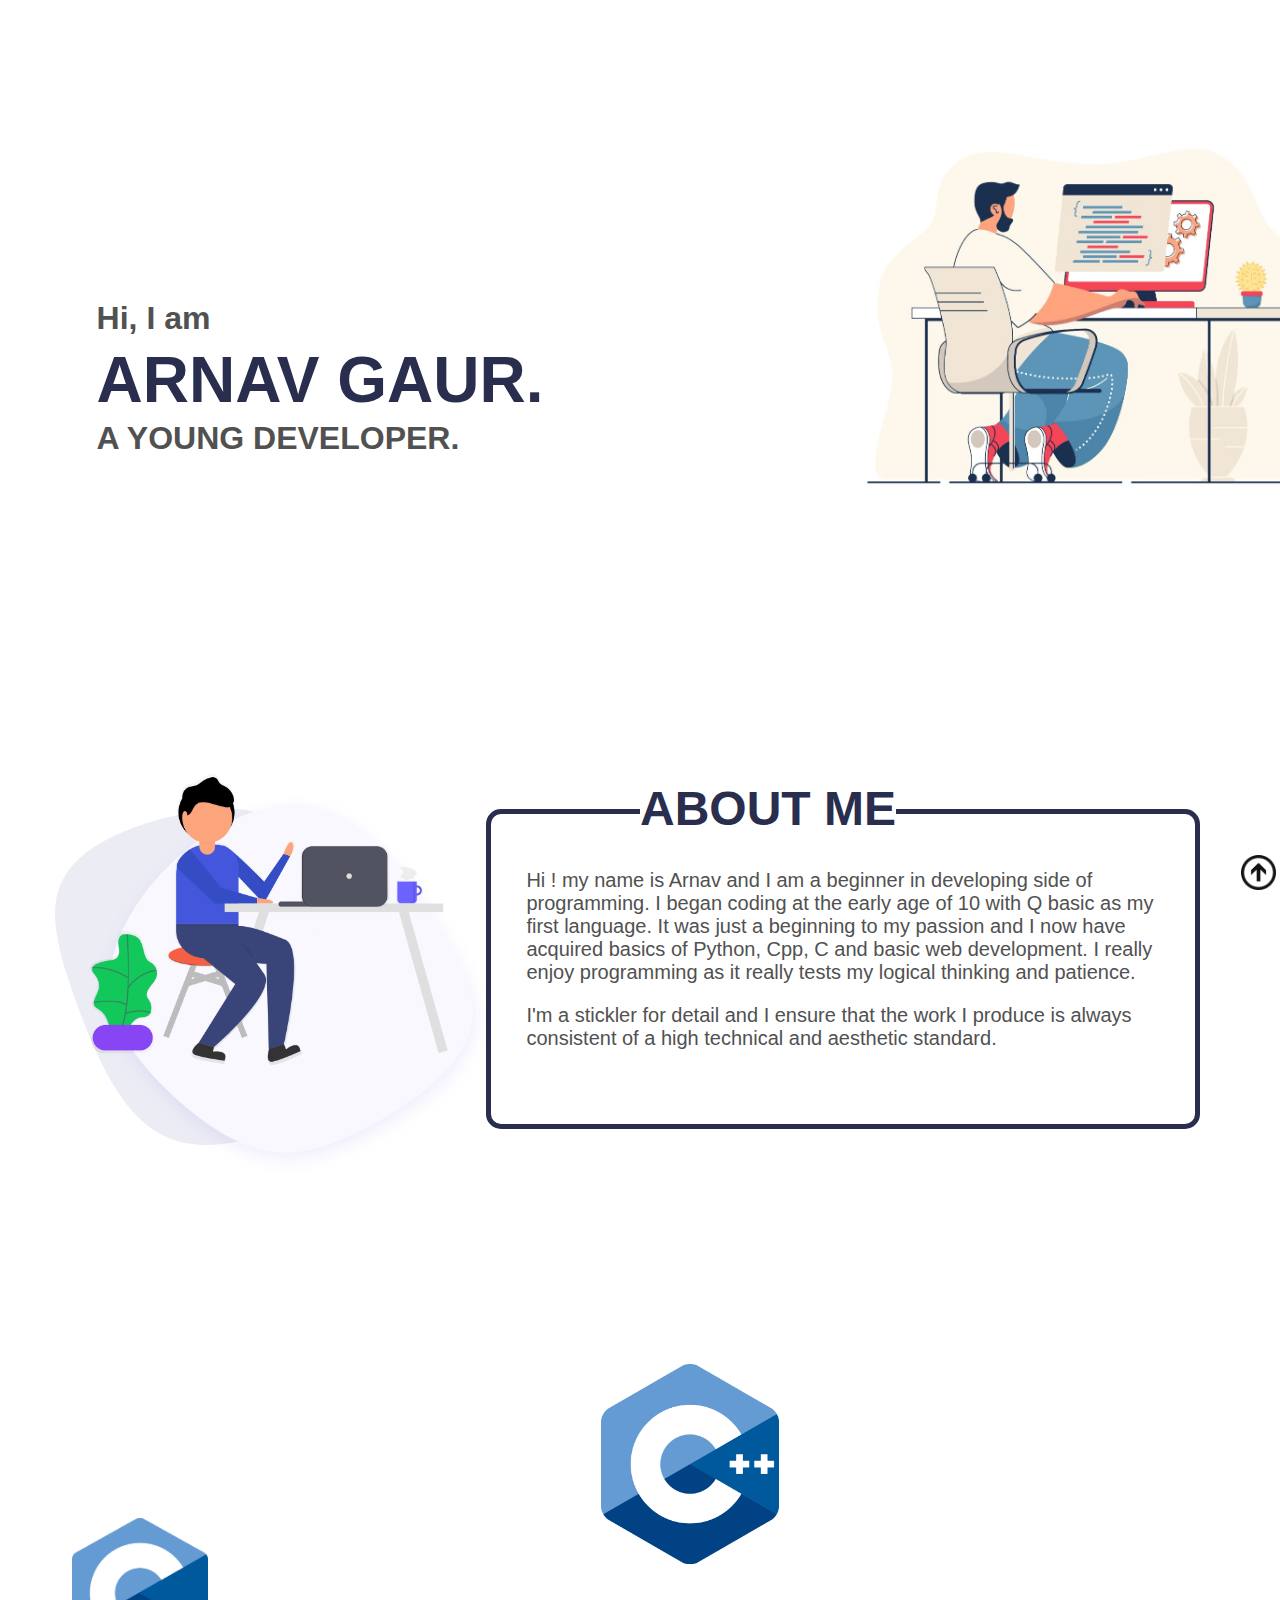
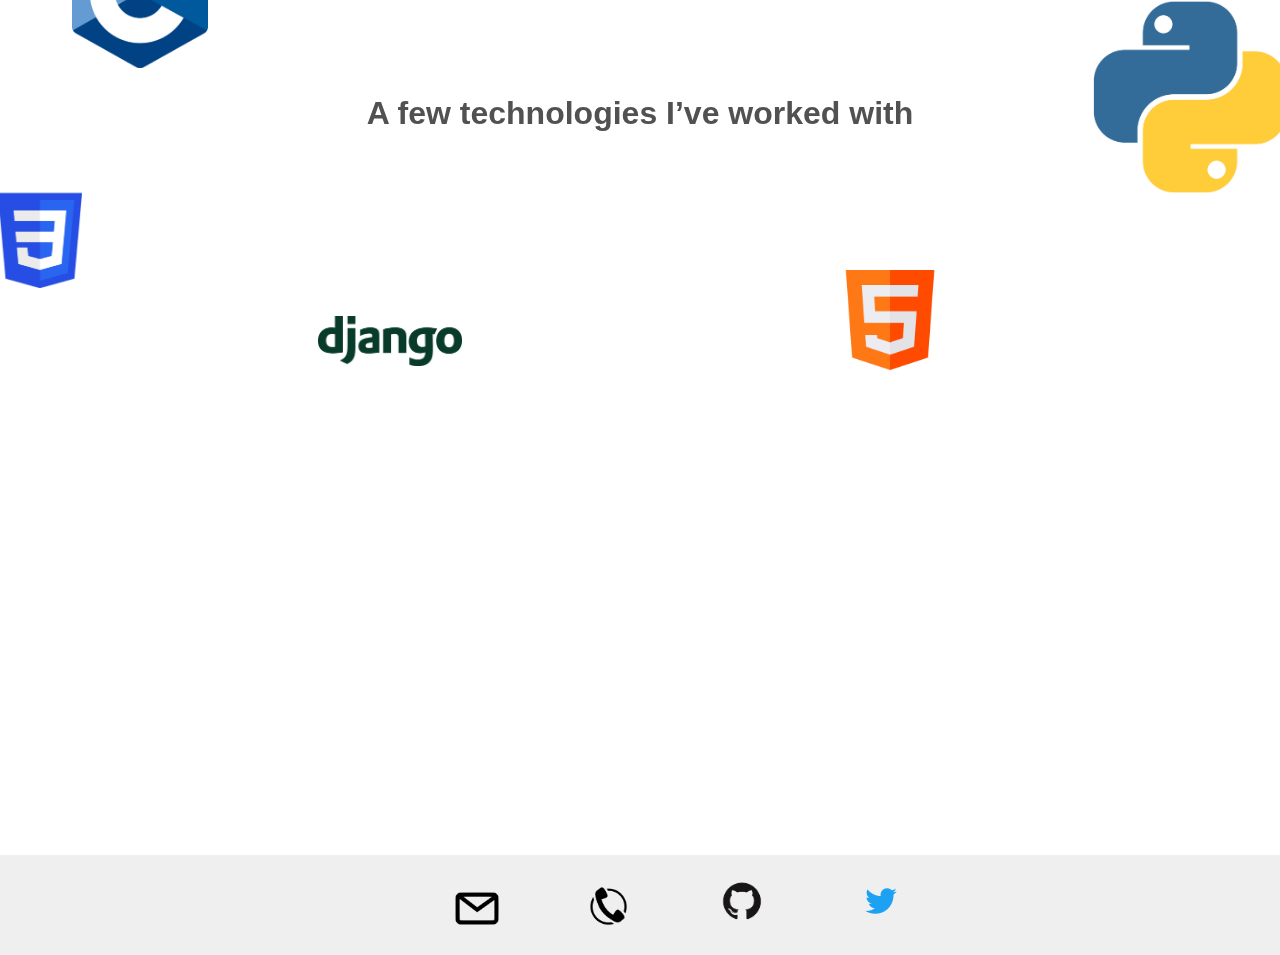
<file: index.html>
<!DOCTYPE html>
<html lang="en">
<head>
    <meta charset="UTF-8">
    <meta http-equiv="X-UA-Compatible" content="IE=edge">
    <meta name="viewport" content="width=device-width, initial-scale=1.0">
    <title>Arnav Gaur</title>
    <link rel="icon" type="image/x-icon" href="shadow-man-png-white.png">

    <style>

        .PORT
        {
            position: absolute;
            z-index: 999;
            /* height: 310px; */
            /* width: 470px; */
            /* background-color: aqua; */
            color: rgb(81, 81, 81);
            font-weight: bolder;
            top: 42%;
            left: 25%;
            font-size: xx-large;
            transform: translate(-50%,-50%);
        }
        
        .PORTd
        {
            position: absolute;
            z-index: 999;
            /* height: 310px; */
            /* width: 470px; */
            /* background-color: aqua; */
            /* padding: 100px; */
            color: rgb(0, 0, 0);
            font-weight: bolder;
            top: 50%;
            left: 50%;
            font-size: xx-large;
            transform: translate(-50%,-50%);
        }

        .up
        {
            /* background-color: aquamarine; */
            position: absolute;
        }
        
        .middle
        {
            position: relative;
            color: rgb(41, 45, 78);
            border-radius: 55px;
        }
        
        .middled
        {
            /* background-color: rebeccapurple; */
            position: relative;
            color: rgb(41, 45, 78);
        }

        .down
        {
            /* background-color: burlywood; */
            position: relative;
            margin-top: -40px;
        }
        
        .downd
        {
            /* background-color: burlywood; */
            position: relative;
            margin-top: -40px;
        }

        .about
        {
            position: absolute;
            height: 600px;
            width: 1000px;
            /* background-color: aqua; */
            margin-left: 10px;
            display: inline-block;
            border-radius: 0 20px 20px 0;
        }
        
        .imag
        {
            /* margin-left: 50px; */
            display: inline-block;
        }

        .Arnav
        {
            height: 870px;
            position: relative;
            top: 20vh;
        }

        .matter,.Image, .info, .Name
        {
            width: 100%;
            height: 100%;
            position: absolute;
            top: 5vh;
            left: 0;
        }

        .Image
        {
            z-index: 10;
            margin-top: 0px;
        }

        .matter
        {
            height: 310px;
            background-color: rgb(255, 255, 255);
            width: 55%;
            margin-top: 80px;
            margin-left: 38%;
            border-radius: 15px;
            border-style: solid;
            border-width: 5px;
            border-color: rgb(41, 45, 78);
        }

        .info
        {
            display: block;
            margin-top: 47px;
            width: 29%;
            margin-left: 59%;
            height: 30px;
            z-index: 99;
            font-family: 'Segoe UI', Tahoma, Geneva, Verdana, sans-serif;
        }

        .Name
        {
            height: 100px;
            background-color: rgb(255, 255, 255);
            color: rgb(41, 45, 78);
            width: 20%;
            margin-left: 50%;
            margin-top: 20px;
            z-index: 2;
            text-align: center;
            font-size: x-large;
            z-index: 999;
        }

        .About
        {
            height: 60px;
            width: 20%;
            text-align: center;
        }

        .about, .Achievements
        {
            margin-left: 10%;
            z-index: 99;
        }

        .about
        {
            position: absolute;
            height: 60px;
            width: 13%;
            margin-top: 16%;
            text-align: center;
            border-radius: 55px;
            border-style: solid;
            border-width: 5px;
            border-color: #030708;
        }

        
        .Achievements
        {
            position: absolute;
            height: 60px;
            width: 18%;
            margin-top: 38%;
            left: -2.3%;
            text-align: center;
            border-style: solid;
            border-radius: 55px;
            border-width: 5px;
            border-color: #030708;
        }

        .about:hover
        {
            background-color: bisque;
            transition: background-color 0.7s;
        }
        
        .Achievements:hover
        {
            background-color: bisque;
            transition: background-color 0.7s;
        }

        .abt 
        {
            position: absolute;
            top: 0px;
            height: 300px;
            width: 90%;
            padding: 35px;
            z-index: 3;
            color: rgb(81, 81, 81);
            font-size: 20px;
            font-family: 'Segoe UI', Tahoma, Geneva, Verdana, sans-serif;
            z-index: 99;
            font-weight: 400;
        }
        
        .ach 
        {
            position: absolute;
            top: 480px;
            height: 300px;
            width: 90%;
            padding: 35px;
            z-index: 3;
            color: aliceblue;
            font-size: 20px;
            font-family: 'Segoe UI', Tahoma, Geneva, Verdana, sans-serif;
            z-index: 99;
        }

        .ImagE
        {
            display: block;
            margin-left: auto;
            margin-right: auto;
            border-radius: 15px;
        }

        .tele:hover , .mail:hover
        {
            font-weight: bold;
        }

        .bye
        {
            height: 100px;
            background-color: rgb(239, 239, 239);
            position: relative;
            top: 40vh;
        }

        .coder
        {
            display: inline-block;
        }

        .middle:hover
        {
            color: crimson;
        }

        /* CUSTOM SCROLLBAR */

        ::-webkit-scrollbar {
        width: 10px;
        }

        /* Track */
        ::-webkit-scrollbar-track {
        background: #ffffff; 
        }
        
        /* Handle */
        ::-webkit-scrollbar-thumb {
        background: rgb(41, 45, 78); 
        }

        /* Handle on hover */
        ::-webkit-scrollbar-thumb:hover {
        background: rgb(36, 40, 69); 
        }

        .language
        {
            /* background-color: antiquewhite; */
            height: 700px;
            text-align: center;
        }

        .lang_text
        {
            position: relative;
            top: 300px;
        }

        .bub1, .bub2, .bub3, .bub4, .bub5, .bub6
        {
            position: relative;
            top: -100px;
        }


        .Scroll_to_top
        {
            z-index: 10;
            /* background-color: rgb(255, 255, 255); */
            width: 60px;
            height: 40px;
            position: fixed;
            bottom: 15px;
            text-align: center;
            border-radius: 50%;
            margin-left: 96%;
        }

        html
        {
            scroll-behavior: smooth;
        }

        </style>
</head>
<body style="margin: 0px;font-family: 'Segoe UI', Tahoma, Geneva, Verdana, sans-serif;border: 0px;padding: 0px;color: rgb(81, 81, 81);">
    <!-- <img src="hello.gif" height="690px" width="100%" style="filter: brightness(50%);"> -->

    <div class="PORT">
        <div class="up">
            Hi, I am
        </div>
        <div class="middle">
            <h1>ARNAV GAUR.</h1>
        </div>
        <div class="down">
            A YOUNG DEVELOPER.
        </div>
    </div>
    
    <div class="coder">
        <img src="CODER.jpg" height="400px" style="margin-left: 800px; margin-top: 100px;">
    </div>

    <div class="Arnav" id="Arnav">
        <div class="About">
        </div>
        
        <!-- <div class="about">
            <h1 style="font-family: 'Segoe UI', Tahoma, Geneva, Verdana, sans-serif; margin-top: 5px;">About Me</h1>
        </div>
        
        <div class="Achievements">
            <h1 style="font-family: 'Segoe UI', Tahoma, Geneva, Verdana, sans-serif; margin-top: 5px;">Achievements</h1>
        </div> -->
        <!-- <div class="Image">
            <img class="ImagE" src="pexels-dids-2911521.jpg" height="200px" alt="MY photo.">
        </div> -->
        <!-- <div class="info">
            <img src="telephone-icon.png" height="20px" style="display: inline; margin-top: 7px; margin-left: 10px; float: left;">
            <div class="tele" style="display: inline; margin-top: 5px;margin-left: 10px; padding: 0px; float: left;">
                8318978021
            </div>
            
            <img src="email-id-logo.png" height="20px" style="display: inline; margin-top: 7px; margin-left: 10px; float: left;">
            <div class="mail" style="display: inline; margin-top: 5px;margin-left: 10px; float: left;">
                arnavgaur04@gmail.com
            </div>
        </div> -->
        <div class="Name">
            <h1 style="font-family: 'Segoe UI', Tahoma, Geneva, Verdana, sans-serif;">ABOUT ME</h1>
        </div>
        <img src="about-me.png" height="400px" style="margin-left: 55px;margin-top: 30px;">
        <div class="matter">
            <div class="abt">
                <p>Hi ! my name is Arnav and I am a beginner in developing side of programming. I began coding at the early age of 10 with Q basic as my first language. It was just a beginning to my passion and I now have acquired basics of Python, Cpp, C and basic web development. I really enjoy programming as it really tests my logical thinking and patience.</p>
                <p>I'm a stickler for detail and I ensure that the work I produce is always consistent of a high technical and aesthetic standard.</p>
            </div>
            
            <!-- <div class="ach">
                djhfjkhjkhf
                <ul>
                    <li>
                        kfjijfi
                    </li>
                    <li>
                        kfjijfi
                    </li>
                </ul>
                klfjdjkffj
                klajjfj
            </div> -->
        </div>
    </div>

    <div class="language">
        <div class="lang_text" style="z-index: 999;">
            <h1>A few technologies I’ve worked with</h1>
        </div>

        <div class="bub1">
            <img src="C++_Logo.png" height="200px" style="margin-right: -100px;margin-top: 10px;">
            <!-- <img src="C++_Logo.png" height="50px"> -->
        </div>
        <div class="bub2">
            <img src="C_Programming_Language.png" height="150px" style="margin-left: -1000px;margin-top: -50px;">
        </div>

        <div class="bub3">
            <img src="python-programming-language.png" height="350px" style="margin-right: -1100px;margin-top: -150px;">
        </div>

        <div class="bub4" style="top: -60px;">
            <img src="django-logo.png" height="50px" style="margin-left: -500px;">
        </div>
        
        <div class="bub5" style="top: -100px;">
            <img src="HTML.png" height="100px" style="margin-right: -500px;margin-top: -60px;">
        </div>

        <div class="bub6" style="top: -200px;">
            <img src="CSS3_logo.png" height="100px" style="margin-left: -1200px;margin-top: -800px;">
        </div>
        
    </div>

    <div class="bye">
        <!-- <img src="bye.gif" width="100%" height="690px" style="filter: brightness(20%);"> -->
        <div class="PORTd">
            <a title="arnavgaur04@gmail.com" href="mailto:arnavgaur04@gmail.com" target="_blank"><img src="email-id-logo.png" height="35px" style="margin-left: 80px;"></a> 
            <a title="8318978021" href="#" target="_blank"><img src="telephone-icon.png" height="40px" style="margin-left: 80px;"></a>
            <a title="arnavgaur04" href="https://github.com/arnavgaur04" target="_blank"><img src="GitHub-Mark.png" height="50px" style="margin-left: 80px;"></a>
            <a title="A_Gaur21" href="https://twitter.com/AGaur_21" target="_blank"><img src="twiter-logo.png" height="50px" style="margin-left: 80px;"></a>
        </div>
    </div>

    <div class="Scroll_to_top">
        <a href="#" style="text-decoration: none; margin-top: 10px;">
            <img src="Top-arrow.png" height="35px" style="margin-top: 10px;">
        </a>
    </div>
</body>
</html>
</file>
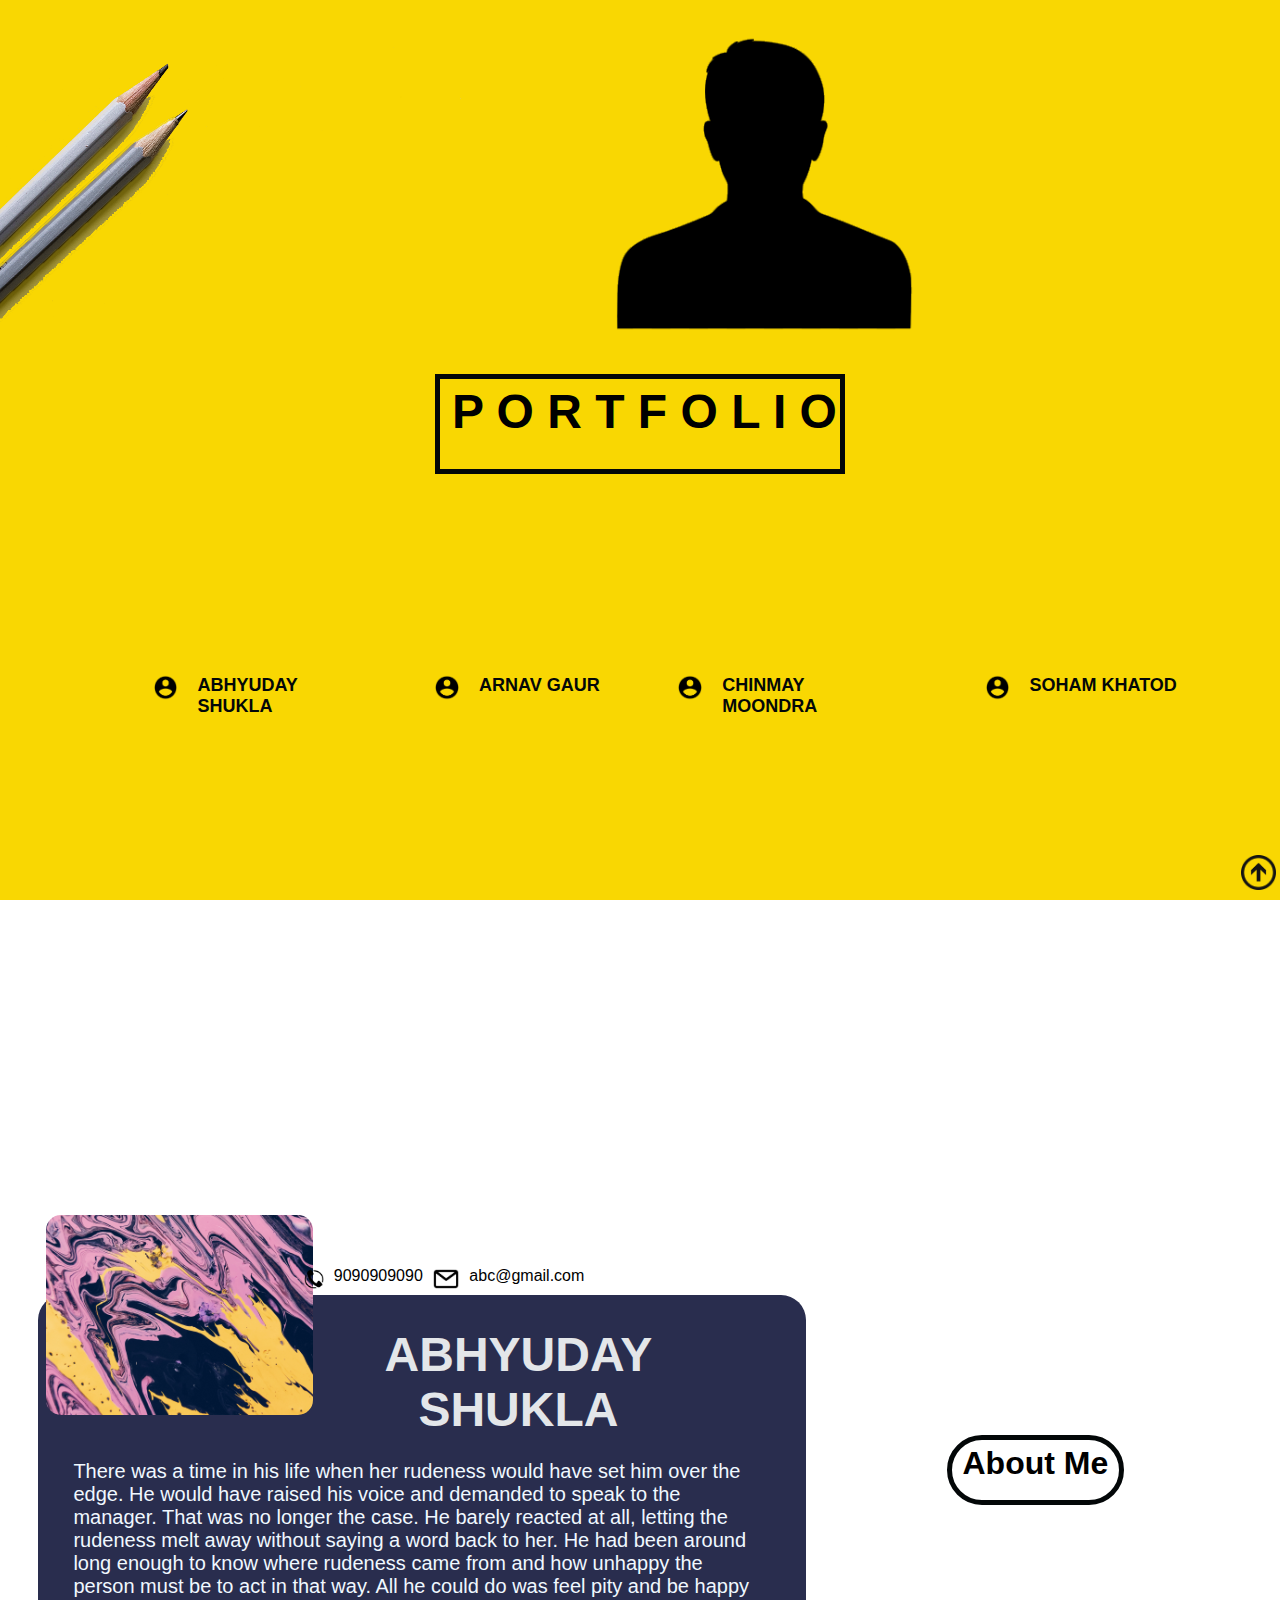
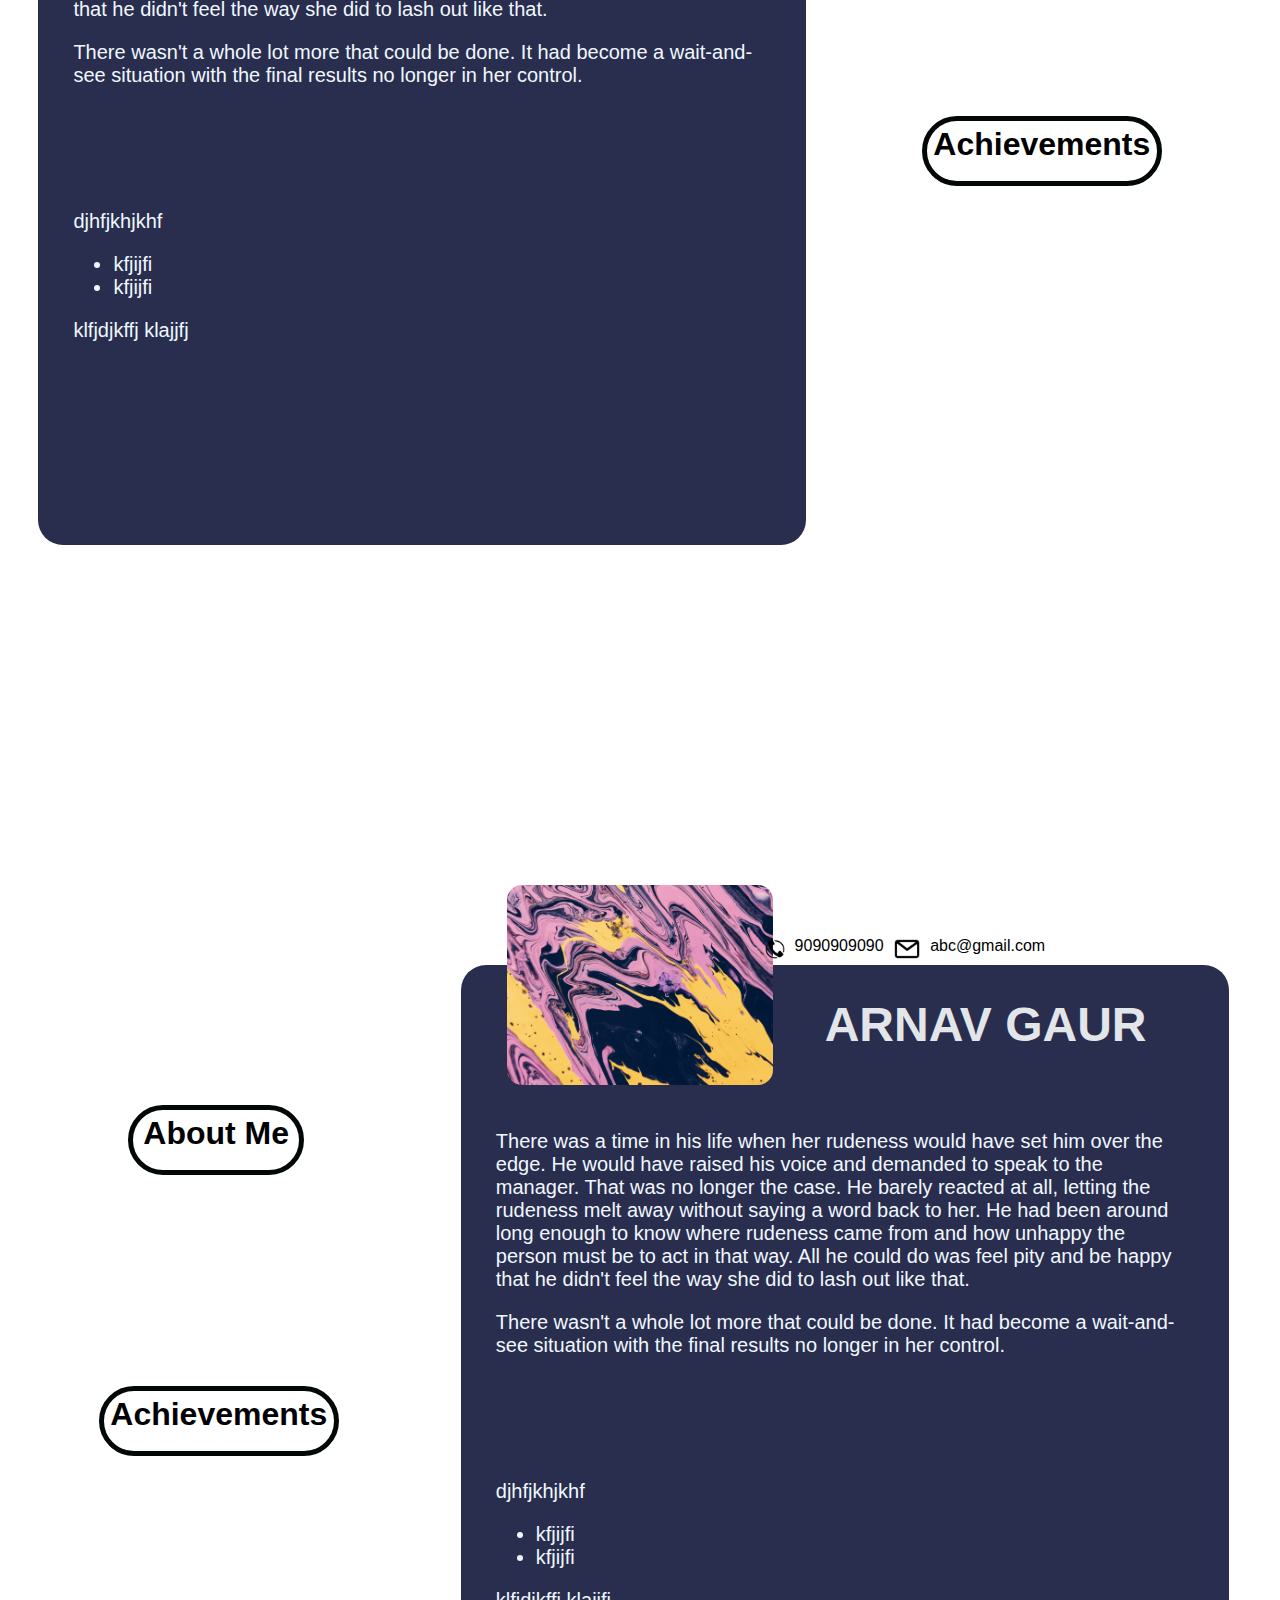
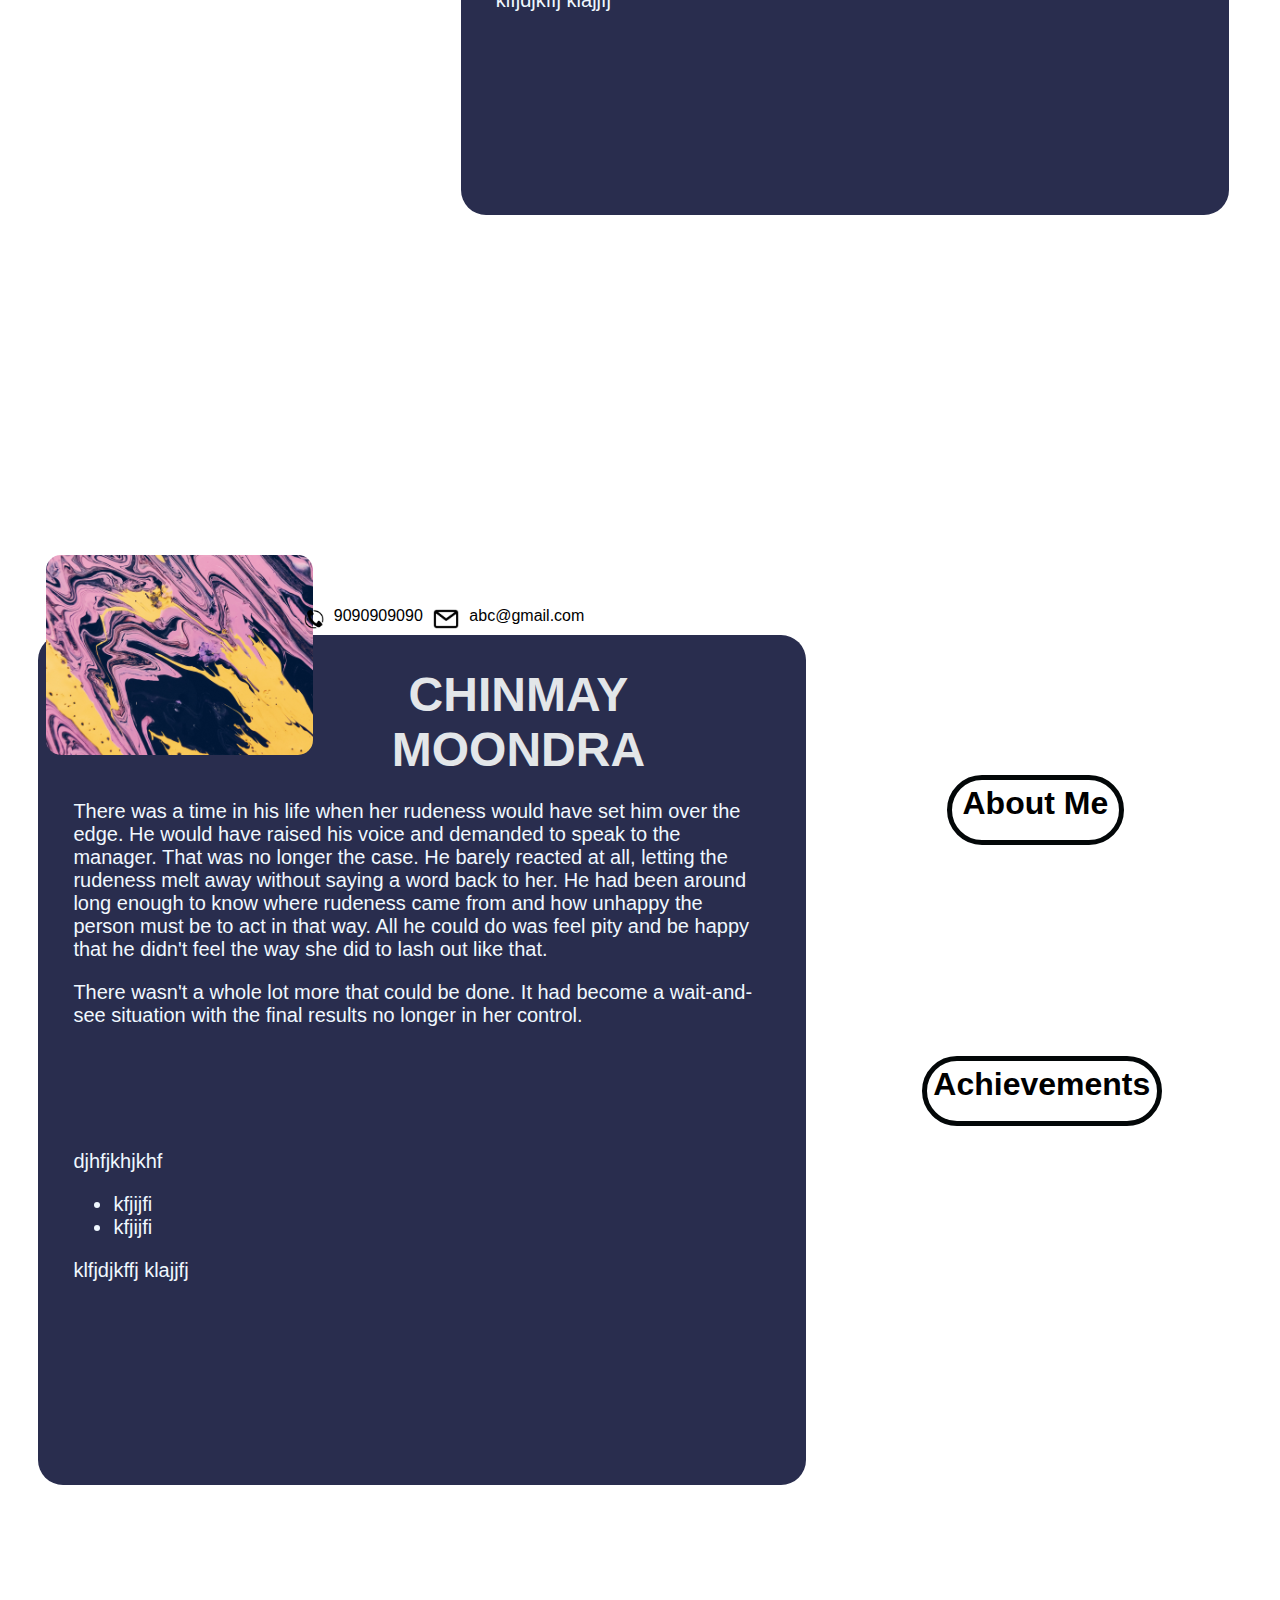
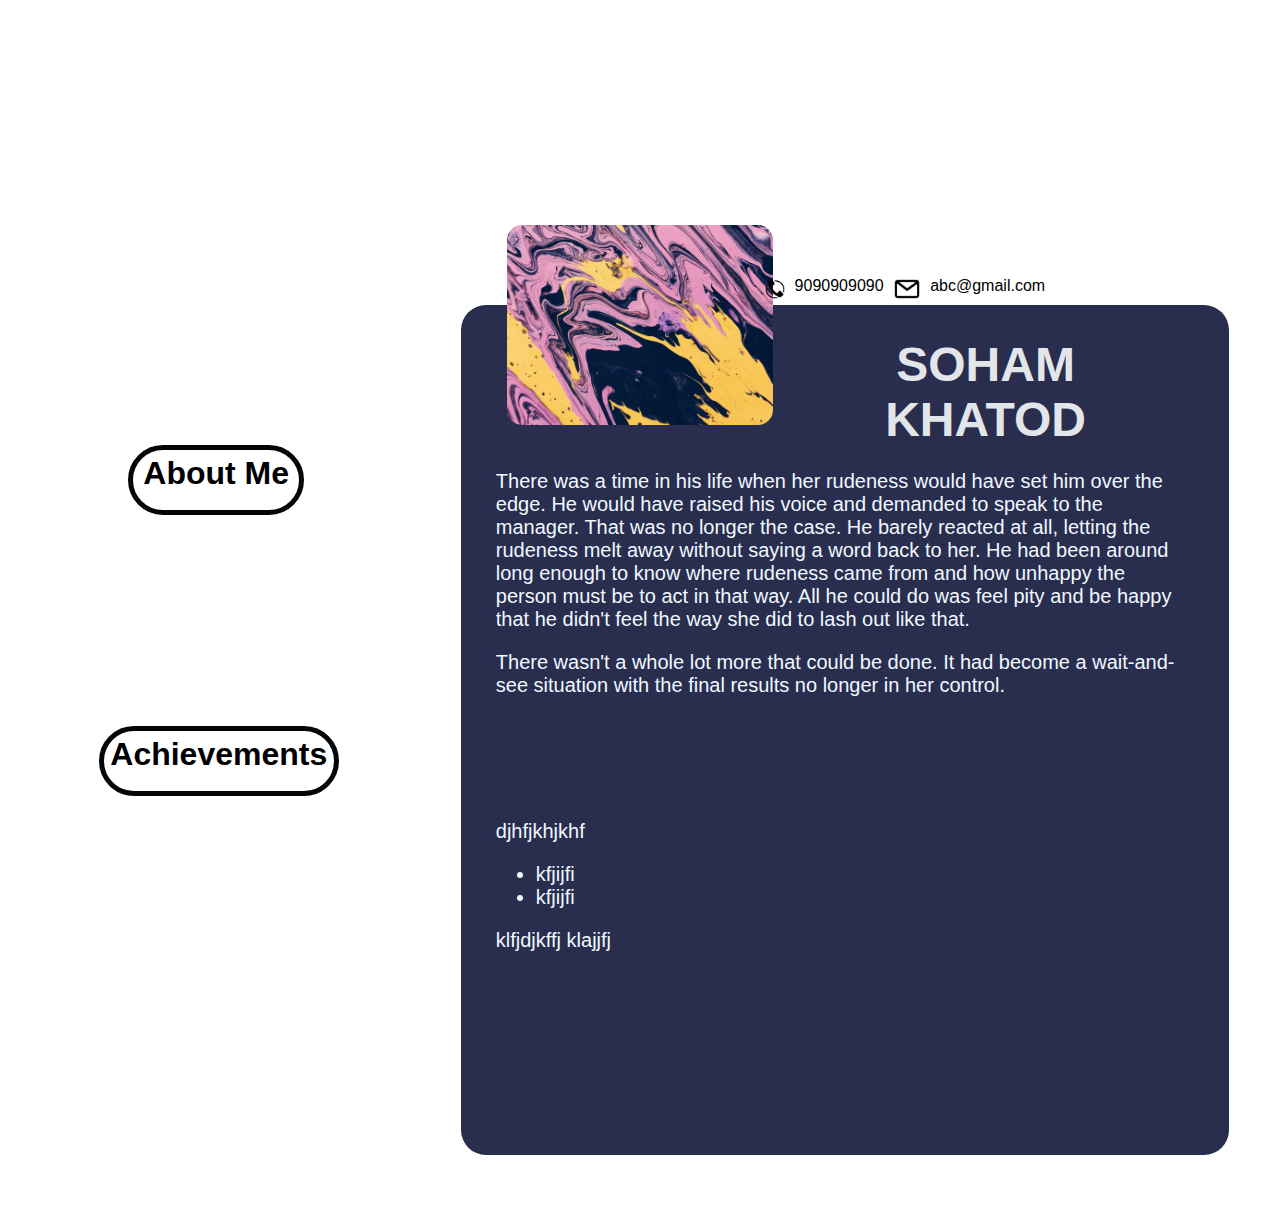
<file: homepage.html>
<!DOCTYPE html>
<html lang="en">
<head>
    <meta charset="UTF-8">
    <meta http-equiv="X-UA-Compatible" content="IE=edge">
    <meta name="viewport" content="width=device-width, initial-scale=1.0">
    <title>PORTFOLIO</title>
    <link rel="icon" type="image/x-icon" href="shadow-man-png-white.png">

    <style>
        .homepage
        {
            background-color: #f9d702;
            height: auto;
            float: left;
            width: 100%;
            height: 100vh;
        }

        .first
        {
            /* background-color: #000000; */
            height: 100px;
            width: 15%;
            position: absolute;
            top: 75%;
            left: 12%;
            font-family: 'Segoe UI', Tahoma, Geneva, Verdana, sans-serif;
        }
        
        .second
        {
            /* background-color: #000000; */
            height: 100px;
            width: 15%;
            position: absolute;
            top: 75%;
            left: 34%;
            font-family: 'Segoe UI', Tahoma, Geneva, Verdana, sans-serif;
        }
        
        .third
        {
            /* background-color: #000000; */
            height: 100px;
            width: 17%;
            position: absolute;
            top: 75%;
            right: 30%;
            font-family: 'Segoe UI', Tahoma, Geneva, Verdana, sans-serif;
        }
        
        .fourth
        {
            /* background-color: #000000; */
            height: 100px;
            width: 15%;
            position: absolute;
            top: 75%;
            /* float: right; */
            right: 8%;
            font-family: 'Segoe UI', Tahoma, Geneva, Verdana, sans-serif;
        }

        .Top
        {
            height: 50px;
            text-align: center;
        }
        
        .Abhyuday
        {
            height: 1000px;
            position: relative;
            top: 130vh;
        }
        
        .Arnav
        {
            height: 1000px;
            position: relative;
            top: 160vh;
        }

        .Chinmay
        {
            height: 1000px;
            position: relative;
            top: 190vh;
        }
        
        .Soham
        {
            height: 1000px;
            position: relative;
            top: 220vh;
        }

        .ImagE
        {
            display: block;
            margin-left: auto;
            margin-right: auto;
            border-radius: 15px;
        }

        .matter,.Image, .info, .Name
        {
            width: 100%;
            height: 100%;
            position: absolute;
            top: 5vh;
            left: 0;
        }

        .Image
        {
            z-index: 10;
            margin-top: 0px;
        }

        .matter
        {
            height: 850px;
            background-color: rgb(41, 45, 78);
            width: 60%;
            margin-top: 80px;
            margin-left: 36%;
            border-radius: 25px;
        }

        .info
        {
            display: block;
            margin-top: 47px;
            width: 29%;
            margin-left: 59%;
            height: 30px;
            z-index: 99;
            font-family: 'Segoe UI', Tahoma, Geneva, Verdana, sans-serif;
        }

        .Name
        {
            height: 80px;
            background-color: rgb(41, 45, 78);
            width: 30%;
            margin-left: 62%;
            margin-top: 80px;
            z-index: 2;
            text-align: center;
            font-size: x-large;
            z-index: 99;
        }

        .Name:hover
        {
            color: #f9d702;
            transition: background-color 0.7s;
        }

        .About
        {
            height: 60px;
            width: 20%;
            text-align: center;
        }

        .about, .Achievements
        {
            margin-left: 10%;
            z-index: 99;
        }

        .about
        {
            position: absolute;
            height: 60px;
            width: 13%;
            margin-top: 16%;
            text-align: center;
            border-style: solid;
            border-radius: 55px;
            border-width: 5px;
            border-color: #030708;
        }

        
        .Achievements
        {
            position: absolute;
            height: 60px;
            width: 18%;
            margin-top: 38%;
            left: -2.3%;
            text-align: center;
            border-style: solid;
            border-radius: 55px;
            border-width: 5px;
            border-color: #030708;
        }

        .about:hover
        {
            background-color: #f9d702;
            transition: background-color 0.7s;
        }
        
        .Achievements:hover
        {
            background-color: #f9d702;
            transition: background-color 0.7s;
        }

        .abt 
        {
            position: absolute;
            top: 110px;
            height: 300px;
            width: 90%;
            padding: 35px;
            z-index: 3;
            color: aliceblue;
            font-size: 20px;
            font-family: 'Segoe UI', Tahoma, Geneva, Verdana, sans-serif;
            z-index: 99;
        }
        
        .ach 
        {
            position: absolute;
            top: 480px;
            height: 300px;
            width: 90%;
            padding: 35px;
            z-index: 3;
            color: aliceblue;
            font-size: 20px;
            font-family: 'Segoe UI', Tahoma, Geneva, Verdana, sans-serif;
            z-index: 99;
        }

        /* Adjusting towards left or inverting */

        .matter_left,.Image_left, .info_left, .Name_left
        {
            width: 100%;
            height: 100%;
            position: absolute;
            top: 5vh;
            right: 37%;
        }

        .Image_left
        {
            z-index: 10;
            margin-top: 0px;
            right: 36%;
        }

        .matter_left
        {
            height: 850px;
            background-color: rgb(41, 45, 78);
            width: 60%;
            margin-top: 80px;
            margin-left: 38%;
            border-radius: 25px;
        }

        .info_left
        {
            position: absolute;
            display: block;
            margin-top: 47px;
            width: 29%;
            left: 23%;
            height: 30px;
            z-index: 99;
            font-family: 'Segoe UI', Tahoma, Geneva, Verdana, sans-serif;
        }

        .Name_left
        {
            position: absolute;
            height: 80px;
            /* background-color: rgb(41, 45, 78); */
            width: 35%;
            left: 23%;
            margin-top: 80px;
            z-index: 2;
            text-align: center;
            font-size: x-large;
            z-index: 99;
        }

        .About_right
        {
            height: 60px;
            width: 20%;
            text-align: center;
        }

        .about_right, .Achievements_right
        {
            margin-left: 70%;
        }

        .about_right
        {
            position: absolute;
            height: 60px;
            width: 13%;
            margin-top: 16%;
            left: 4%;
            text-align: center;
            border-style: solid;
            border-radius: 55px;
            border-width: 5px;
            border-color: #030708;
        }

        .about_right:hover
        {
            background-color: #f9d702; 
            transition: background-color 0.7s;
        }
        
        .Achievements_right:hover
        {
            background-color: #f9d702;
            transition: background-color 0.7s;
        }

        .Achievements_right
        {
            position: absolute;
            height: 60px;
            width: 18%;
            margin-top: 38%;
            left: 2%;
            text-align: center;
            border-style: solid;
            border-radius: 55px;
            border-width: 5px;
            border-color: #030708;
        }

        .Scroll_to_top
        {
            z-index: 10;
            /* background-color: rgb(255, 255, 255); */
            width: 60px;
            height: 40px;
            position: fixed;
            bottom: 15px;
            text-align: center;
            border-radius: 50%;
            margin-left: 96%;
        }

        .MAIN
        {
            width: 400px;
            /* background-color: #030708; */
            height: 10%;
            text-align: center;
            color: rgb(0, 0, 0);
            position: relative;
            top: 4%;
            margin: auto;
            font-size: x-large;
            border-style: solid;
            /* border-radius: 55px; */
            border-width: 5px;
            border-color: #030708;
        }

        html
        {
            scroll-behavior: smooth;
        }

    </style>

</head>
<body style="margin: 0px; background-color: rgb(255, 255, 255);">

    <div class="Container" id="Container">
        <div class="homepage">
            <img src="pencils-png.png" height="300px" style="margin-left: -4%;">
            <!-- <img src="laptop-png.png" height="300px" style="float: right;"> -->
            <img src="shadow-man-png.png" height="300px" style="margin-left: 4%;margin-top: 34px;">
            <!-- <img src="portfolio-text-navy-blue.jpg" height="200px" style="margin-left: 100px; margin-top: 40px;"> -->

            <div class="MAIN">
                <h1 style="font-family: 'Segoe UI', Tahoma, Geneva, Verdana, sans-serif; position: absolute; top: 5%; margin: auto; left: 3%;">P O R T F O L I O</h1>
            </div>

        </div>

         <div class="first">
            <img src="profile-picture-logo-png.png" height="25px" style="float: left; margin-right: 20px;">
            <h1 style="display: inline;font-size: large; margin-top: 5px;">
                <a href="#Abhyuday" style="text-decoration: none; color:#030708;">ABHYUDAY SHUKLA</a>
            </h1>
        </div>
        
        <div class="second">
            <img src="profile-picture-logo-png.png" height="25px" style="float: left; margin-right: 20px;">
            <h1 style="display: inline;font-size: large; margin-top: 5px;">
                <a href="#Arnav" style="text-decoration: none; color:#030708;">ARNAV GAUR</a>
            </h1>
        </div>
        
        <div class="third">
            <img src="profile-picture-logo-png.png" height="25px" style="float: left; margin-right: 20px;">
            <h1 style="display: inline;font-size: large; margin-top: 5px;">
                <a href="#Chinmay" style="text-decoration: none; color:#030708;">CHINMAY MOONDRA</a>
            </h1>
        </div>
        
        <div class="fourth">
            <img src="profile-picture-logo-png.png" height="25px" style="float: left; margin-right: 20px;">
            <h1 style="display: inline;font-size: large; margin-top: 5px;">
                <a href="#Soham" style="text-decoration: none; color:#030708;">SOHAM KHATOD</a>
            </h1>
        </div>
    </div>

    <div class="Abhyuday" id="Abhyuday">
        <div class="About_right">
        </div>
        
        <div class="about_right">
            <h1 style="font-family: 'Segoe UI', Tahoma, Geneva, Verdana, sans-serif; margin-top: 5px;">About Me</h1>
        </div>
        
        <div class="Achievements_right">
            <h1 style="font-family: 'Segoe UI', Tahoma, Geneva, Verdana, sans-serif; margin-top: 5px;">Achievements</h1>
        </div>
        <div class="Image_left">
            <img class="ImagE" src="pexels-dids-2911521.jpg" height="200px" alt="MY photo.">
        </div>
        <div class="info_left">
            <img src="telephone-icon.png" height="20px" style="display: inline; margin-top: 7px; margin-left: 10px; float: left;">
            <div class="tele" style="display: inline; margin-top: 5px;margin-left: 10px; padding: 0px; float: left;">
                9090909090
            </div>
            
            <img src="email-id-logo.png" height="20px" style="display: inline; margin-top: 7px; margin-left: 10px; float: left;">
            <div class="tele" style="display: inline; margin-top: 5px;margin-left: 10px; float: left;">
                abc@gmail.com
            </div>
        </div>
        <div class="Name_left">
            <h1 style="font-family: 'Segoe UI', Tahoma, Geneva, Verdana, sans-serif; color: rgb(227, 230, 233);" >ABHYUDAY SHUKLA</h1>
        </div>
        <div class="matter_left">
            <div class="abt">
                <p>There was a time in his life when her rudeness would have set him over the edge. He would have raised his voice and demanded to speak to the manager. That was no longer the case. He barely reacted at all, letting the rudeness melt away without saying a word back to her. He had been around long enough to know where rudeness came from and how unhappy the person must be to act in that way. All he could do was feel pity and be happy that he didn't feel the way she did to lash out like that.</p>
                <p>There wasn't a whole lot more that could be done. It had become a wait-and-see situation with the final results no longer in her control.</p>
            </div>
            
            <div class="ach">
                djhfjkhjkhf
                <ul>
                    <li>
                        kfjijfi
                    </li>
                    <li>
                        kfjijfi
                    </li>
                </ul>
                klfjdjkffj
                klajjfj
            </div>
        </div>

    </div>
    
    <div class="Arnav" id="Arnav">
        <div class="About">
        </div>
        
        <div class="about">
            <h1 style="font-family: 'Segoe UI', Tahoma, Geneva, Verdana, sans-serif; margin-top: 5px;">About Me</h1>
        </div>
        
        <div class="Achievements">
            <h1 style="font-family: 'Segoe UI', Tahoma, Geneva, Verdana, sans-serif; margin-top: 5px;">Achievements</h1>
        </div>
        <div class="Image">
            <img class="ImagE" src="pexels-dids-2911521.jpg" height="200px" alt="MY photo.">
        </div>
        <div class="info">
            <img src="telephone-icon.png" height="20px" style="display: inline; margin-top: 7px; margin-left: 10px; float: left;">
            <div class="tele" style="display: inline; margin-top: 5px;margin-left: 10px; padding: 0px; float: left;">
                9090909090
            </div>
            
            <img src="email-id-logo.png" height="20px" style="display: inline; margin-top: 7px; margin-left: 10px; float: left;">
            <div class="tele" style="display: inline; margin-top: 5px;margin-left: 10px; float: left;">
                abc@gmail.com
            </div>
        </div>
        <div class="Name">
            <h1 style="font-family: 'Segoe UI', Tahoma, Geneva, Verdana, sans-serif; color: rgb(227, 230, 233);">ARNAV GAUR</h1>
        </div>
        <div class="matter">
            <div class="abt">
                <p>There was a time in his life when her rudeness would have set him over the edge. He would have raised his voice and demanded to speak to the manager. That was no longer the case. He barely reacted at all, letting the rudeness melt away without saying a word back to her. He had been around long enough to know where rudeness came from and how unhappy the person must be to act in that way. All he could do was feel pity and be happy that he didn't feel the way she did to lash out like that.</p>
                <p>There wasn't a whole lot more that could be done. It had become a wait-and-see situation with the final results no longer in her control.</p>
            </div>
            
            <div class="ach">
                djhfjkhjkhf
                <ul>
                    <li>
                        kfjijfi
                    </li>
                    <li>
                        kfjijfi
                    </li>
                </ul>
                klfjdjkffj
                klajjfj
            </div>
        </div>

    </div>

    <div class="Chinmay" id="Chinmay">
        <div class="About_right">
        </div>
        
        <div class="about_right">
            <h1 style="font-family: 'Segoe UI', Tahoma, Geneva, Verdana, sans-serif; margin-top: 5px;">About Me</h1>
        </div>
        
        <div class="Achievements_right">
            <h1 style="font-family: 'Segoe UI', Tahoma, Geneva, Verdana, sans-serif; margin-top: 5px;">Achievements</h1>
        </div>
        <div class="Image_left">
            <img class="ImagE" src="pexels-dids-2911521.jpg" height="200px" alt="MY photo.">
        </div>
        <div class="info_left">
            <img src="telephone-icon.png" height="20px" style="display: inline; margin-top: 7px; margin-left: 10px; float: left;">
            <div class="tele" style="display: inline; margin-top: 5px;margin-left: 10px; padding: 0px; float: left;">
                9090909090
            </div>
            
            <img src="email-id-logo.png" height="20px" style="display: inline; margin-top: 7px; margin-left: 10px; float: left;">
            <div class="tele" style="display: inline; margin-top: 5px;margin-left: 10px; float: left;">
                abc@gmail.com
            </div>
        </div>
        <div class="Name_left">
            <h1 style="font-family: 'Segoe UI', Tahoma, Geneva, Verdana, sans-serif; color: rgb(227, 230, 233);">CHINMAY MOONDRA</h1>
        </div>
        <div class="matter_left">
            <div class="abt">
                <p>There was a time in his life when her rudeness would have set him over the edge. He would have raised his voice and demanded to speak to the manager. That was no longer the case. He barely reacted at all, letting the rudeness melt away without saying a word back to her. He had been around long enough to know where rudeness came from and how unhappy the person must be to act in that way. All he could do was feel pity and be happy that he didn't feel the way she did to lash out like that.</p>
                <p>There wasn't a whole lot more that could be done. It had become a wait-and-see situation with the final results no longer in her control.</p>
            </div>
            
            <div class="ach">
                djhfjkhjkhf
                <ul>
                    <li>
                        kfjijfi
                    </li>
                    <li>
                        kfjijfi
                    </li>
                </ul>
                klfjdjkffj
                klajjfj
            </div>
        </div>

    </div>

    <div class="Soham" id="Soham">
        <div class="About">
        </div>
        
        <div class="about">
            <h1 style="font-family: 'Segoe UI', Tahoma, Geneva, Verdana, sans-serif; margin-top: 5px;">About Me</h1>
        </div>
        
        <div class="Achievements">
            <h1 style="font-family: 'Segoe UI', Tahoma, Geneva, Verdana, sans-serif; margin-top: 5px;">Achievements</h1>
        </div>
        <div class="Image">
            <img class="ImagE" src="pexels-dids-2911521.jpg" height="200px" alt="MY photo.">
        </div>
        <div class="info">
            <img src="telephone-icon.png" height="20px" style="display: inline; margin-top: 7px; margin-left: 10px; float: left;">
            <div class="tele" style="display: inline; margin-top: 5px;margin-left: 10px; padding: 0px; float: left;">
                9090909090
            </div>
            
            <img src="email-id-logo.png" height="20px" style="display: inline; margin-top: 7px; margin-left: 10px; float: left;">
            <div class="tele" style="display: inline; margin-top: 5px;margin-left: 10px; float: left;">
                abc@gmail.com
            </div>
        </div>
        <div class="Name">
            <h1 style="font-family: 'Segoe UI', Tahoma, Geneva, Verdana, sans-serif; color: rgb(227, 230, 233);">SOHAM KHATOD</h1>
        </div>
        <div class="matter">
            <div class="abt">
                <p>There was a time in his life when her rudeness would have set him over the edge. He would have raised his voice and demanded to speak to the manager. That was no longer the case. He barely reacted at all, letting the rudeness melt away without saying a word back to her. He had been around long enough to know where rudeness came from and how unhappy the person must be to act in that way. All he could do was feel pity and be happy that he didn't feel the way she did to lash out like that.</p>
                <p>There wasn't a whole lot more that could be done. It had become a wait-and-see situation with the final results no longer in her control.</p>
            </div>
            
            <div class="ach">
                djhfjkhjkhf
                <ul>
                    <li>
                        kfjijfi
                    </li>
                    <li>
                        kfjijfi
                    </li>
                </ul>
                klfjdjkffj
                klajjfj
            </div>
        </div>

    </div>

    <div class="Scroll_to_top">
        <a href="#Container" style="text-decoration: none; margin-top: 10px;">
            <img src="Top-arrow.png" height="35px" style="margin-top: 10px;">
        </a>
    </div>
    
    
</body>
</html>
</file>
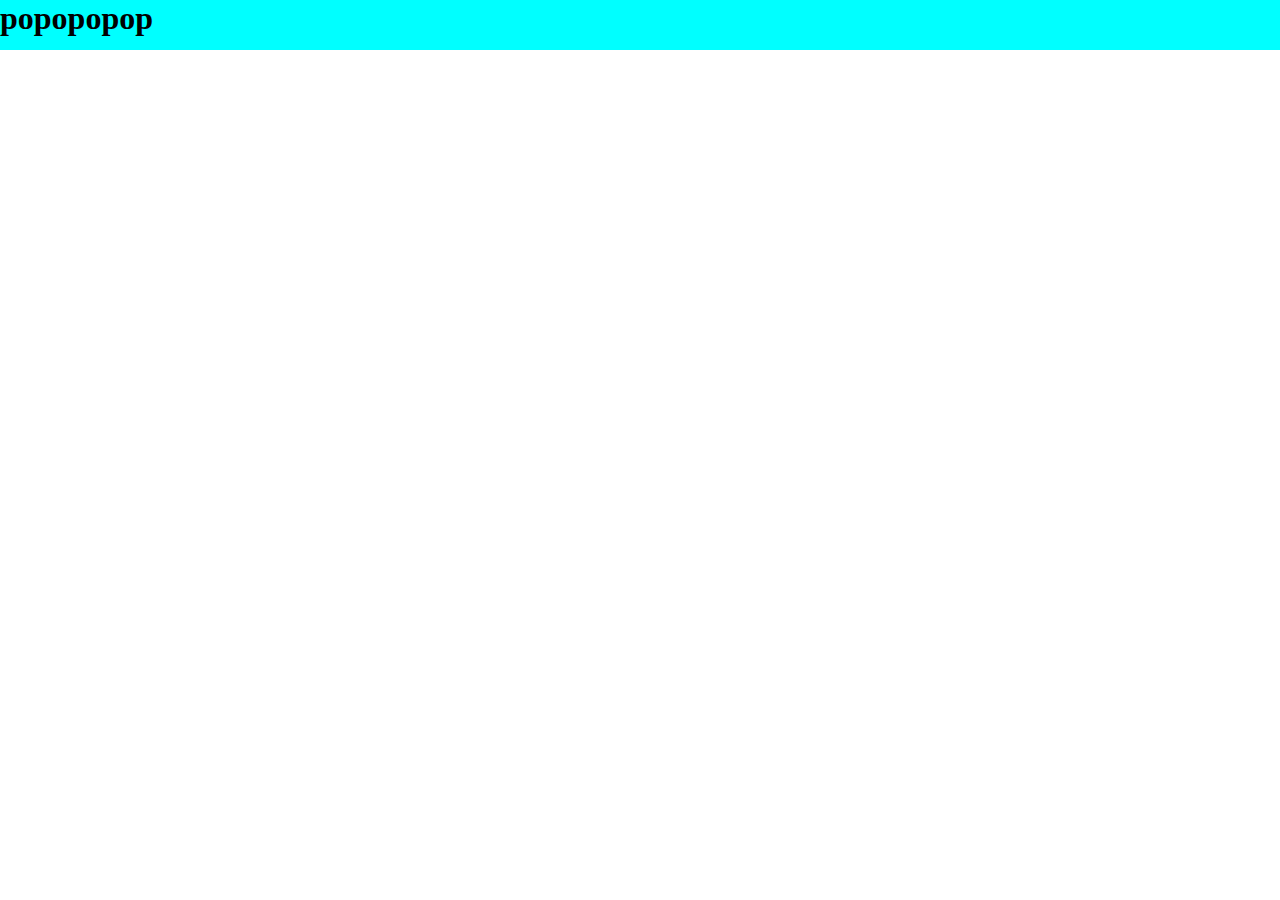
<file: new.html>
<!DOCTYPE html>
<html lang="en">
<head>
    <meta charset="UTF-8">
    <meta http-equiv="X-UA-Compatible" content="IE=edge">
    <meta name="viewport" content="width=device-width, initial-scale=1.0">
    <title>Document</title>
    <style>
        .Top
        {
            background-color: aqua;
            height: 50px;
        }
    </style>
</head>
<body style="margin: 0px;">
    <div class="Top">
        <h1 style="margin-top: 0px;">popopopop</h1>
    </div>
</body>
</html>
</file>
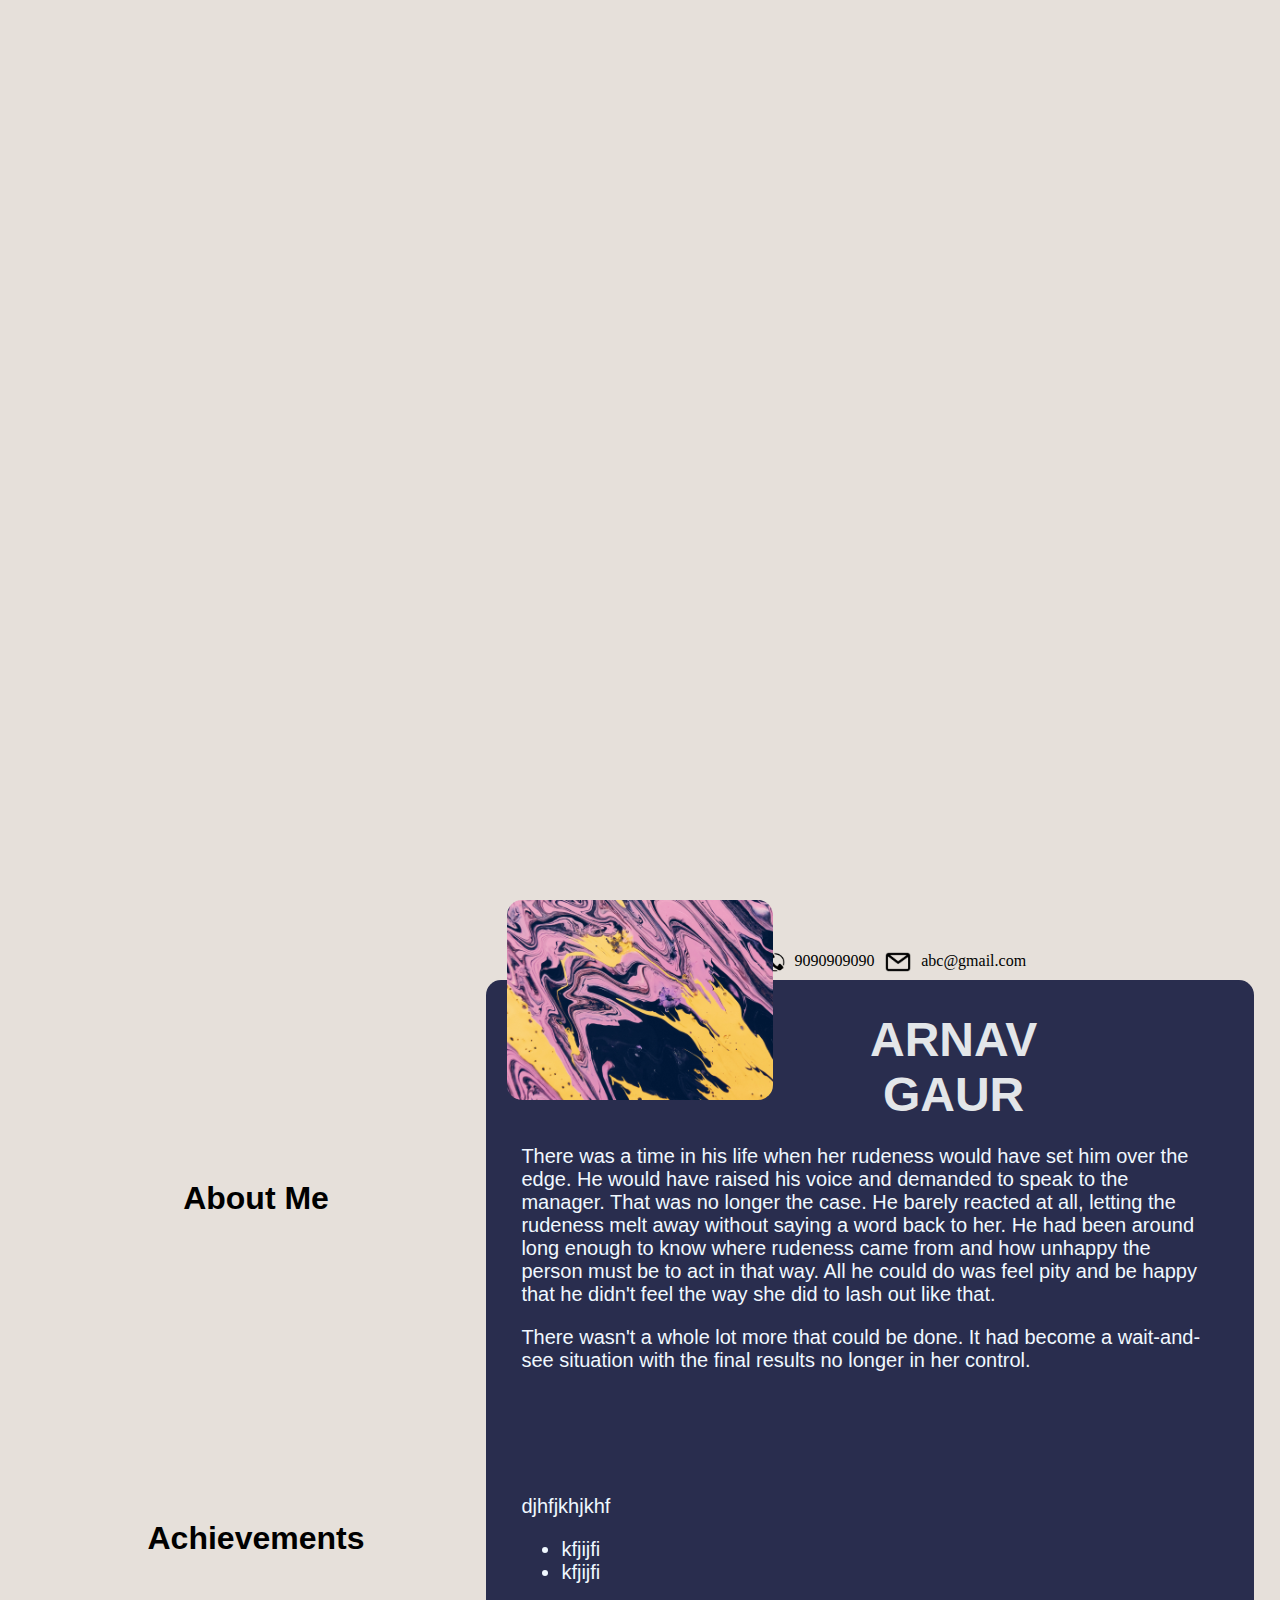
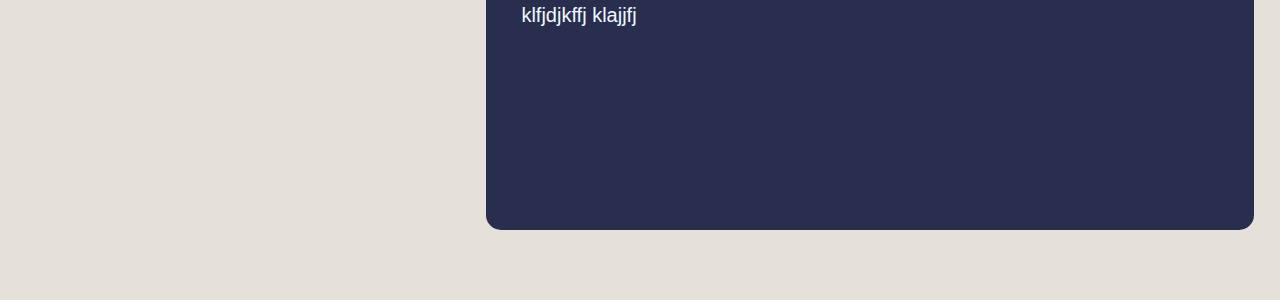
<file: portfolio.html>
<!DOCTYPE html>
<html lang="en">
<head>
    <meta charset="UTF-8">
    <meta http-equiv="X-UA-Compatible" content="IE=edge">
    <meta name="viewport" content="width=device-width, initial-scale=1.0">
    <title>PORTFOLIO</title>

    <style>
        .Top
        {
            height: 50px;
            text-align: center;
        }
        
        .topContainer
        {
            height: 1000px;
            position: relative;
            top: 100vh;
        }

        .ImagE
        {
            display: block;
            margin-left: auto;
            margin-right: auto;
            border-radius: 15px;
        }

        .matter,.Image, .info, .Name
        {
            width: 100%;
            height: 100%;
            position: absolute;
            top: 0;
            left: 0;
        }

        .Image
        {
            z-index: 10;
            margin-top: 0px;
        }

        .matter
        {
            height: 850px;
            background-color: rgb(41, 45, 78);
            width: 60%;
            margin-top: 80px;
            margin-left: 38%;
            border-radius: 15px;
        }

        .leftMatter
        {
            height: 1000px;
            width: 35%;
        }

        .info
        {
            display: block;
            margin-top: 47px;
            width: 29%;
            margin-left: 59%;
            height: 30px;
        }

        .Name
        {
            height: 80px;
            background-color: rgb(41, 45, 78);
            width: 25%;
            margin-left: 62%;
            margin-top: 80px;
            z-index: 2;
            text-align: center;
            font-size: x-large;
        }

        .About
        {
            height: 60px;
            width: 20%;
            text-align: center;
        }

        .about, .Achievements
        {
            margin-left: 10%;
        }

        .about
        {
            height: 60px;
            width: 20%;
            margin-top: 220px;
            text-align: center;
        }

        .Achievements
        {
            height: 60px;
            width: 20%;
            margin-top: 280px;
            text-align: center;
        }

        .abt 
        {
            position: absolute;
            top: 110px;
            height: 300px;
            width: 90%;
            padding: 35px;
            /* background-color: black; */
            /* margin-left: 20px; */
            z-index: 3;
            color: aliceblue;
            font-size: 20px;
            font-family: 'Segoe UI', Tahoma, Geneva, Verdana, sans-serif;
        }
        
        .ach 
        {
            position: absolute;
            top: 480px;
            height: 300px;
            width: 90%;
            padding: 35px;
            /* background-color: black; */
            /* margin-left: 20px; */
            z-index: 3;
            color: aliceblue;
            font-size: 20px;
            font-family: 'Segoe UI', Tahoma, Geneva, Verdana, sans-serif;
        }

    </style>

</head>
<body style="margin: 0px; background-color: rgb(230, 224, 218);">
    <div class="topContainer">
        <div class="About">
        </div>
        
        <div class="about">
            <h1 style="font-family: 'Segoe UI', Tahoma, Geneva, Verdana, sans-serif;">About Me</h1>
        </div>
        
        <div class="Achievements">
            <h1 style="font-family: 'Segoe UI', Tahoma, Geneva, Verdana, sans-serif;">Achievements</h1>
        </div>
        <div class="Image">
            <img class="ImagE" src="pexels-dids-2911521.jpg" height="200px" alt="MY photo.">
        </div>
        <div class="info">
            <img src="telephone-icon.png" height="20px" style="display: inline; margin-top: 5px; margin-left: 10px; float: left;">
            <div class="tele" style="display: inline; margin-top: 5px;margin-left: 10px; padding: 0px; float: left;">
                9090909090
            </div>
            
            <img src="email-id-logo.png" height="20px" style="display: inline; margin-top: 5px; margin-left: 10px; float: left;">
            <div class="tele" style="display: inline; margin-top: 5px;margin-left: 10px; float: left;">
                abc@gmail.com
            </div>
        </div>
        <div class="Name">
            <h1 style="font-family: 'Segoe UI', Tahoma, Geneva, Verdana, sans-serif; color: rgb(227, 230, 233);">ARNAV GAUR</h1>
        </div>
        <div class="matter">
            <div class="abt">
                <p>There was a time in his life when her rudeness would have set him over the edge. He would have raised his voice and demanded to speak to the manager. That was no longer the case. He barely reacted at all, letting the rudeness melt away without saying a word back to her. He had been around long enough to know where rudeness came from and how unhappy the person must be to act in that way. All he could do was feel pity and be happy that he didn't feel the way she did to lash out like that.</p>
                <p>There wasn't a whole lot more that could be done. It had become a wait-and-see situation with the final results no longer in her control.</p>
            </div>
            
            <div class="ach">
                djhfjkhjkhf
                <ul>
                    <li>
                        kfjijfi
                    </li>
                    <li>
                        kfjijfi
                    </li>
                </ul>
                klfjdjkffj
                klajjfj
            </div>
        </div>

    </div>


</body>
</html>
</file>
